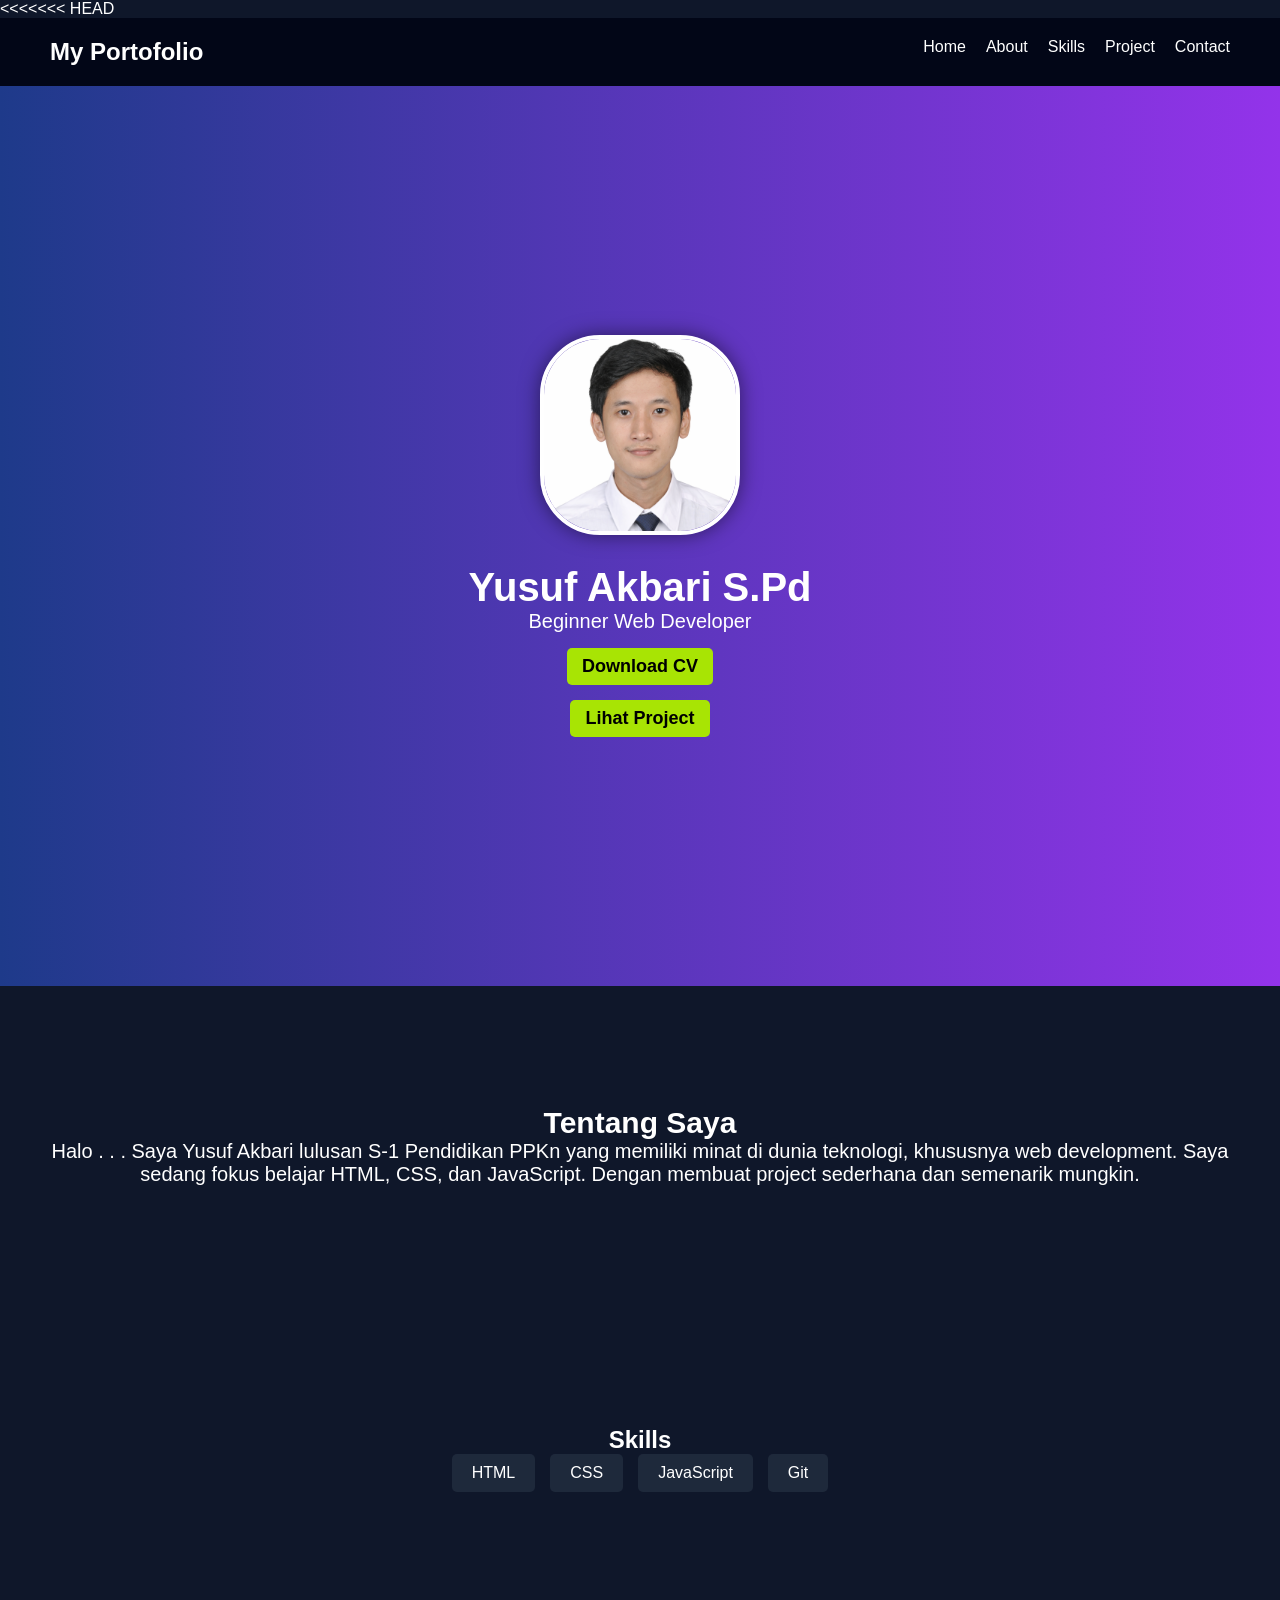
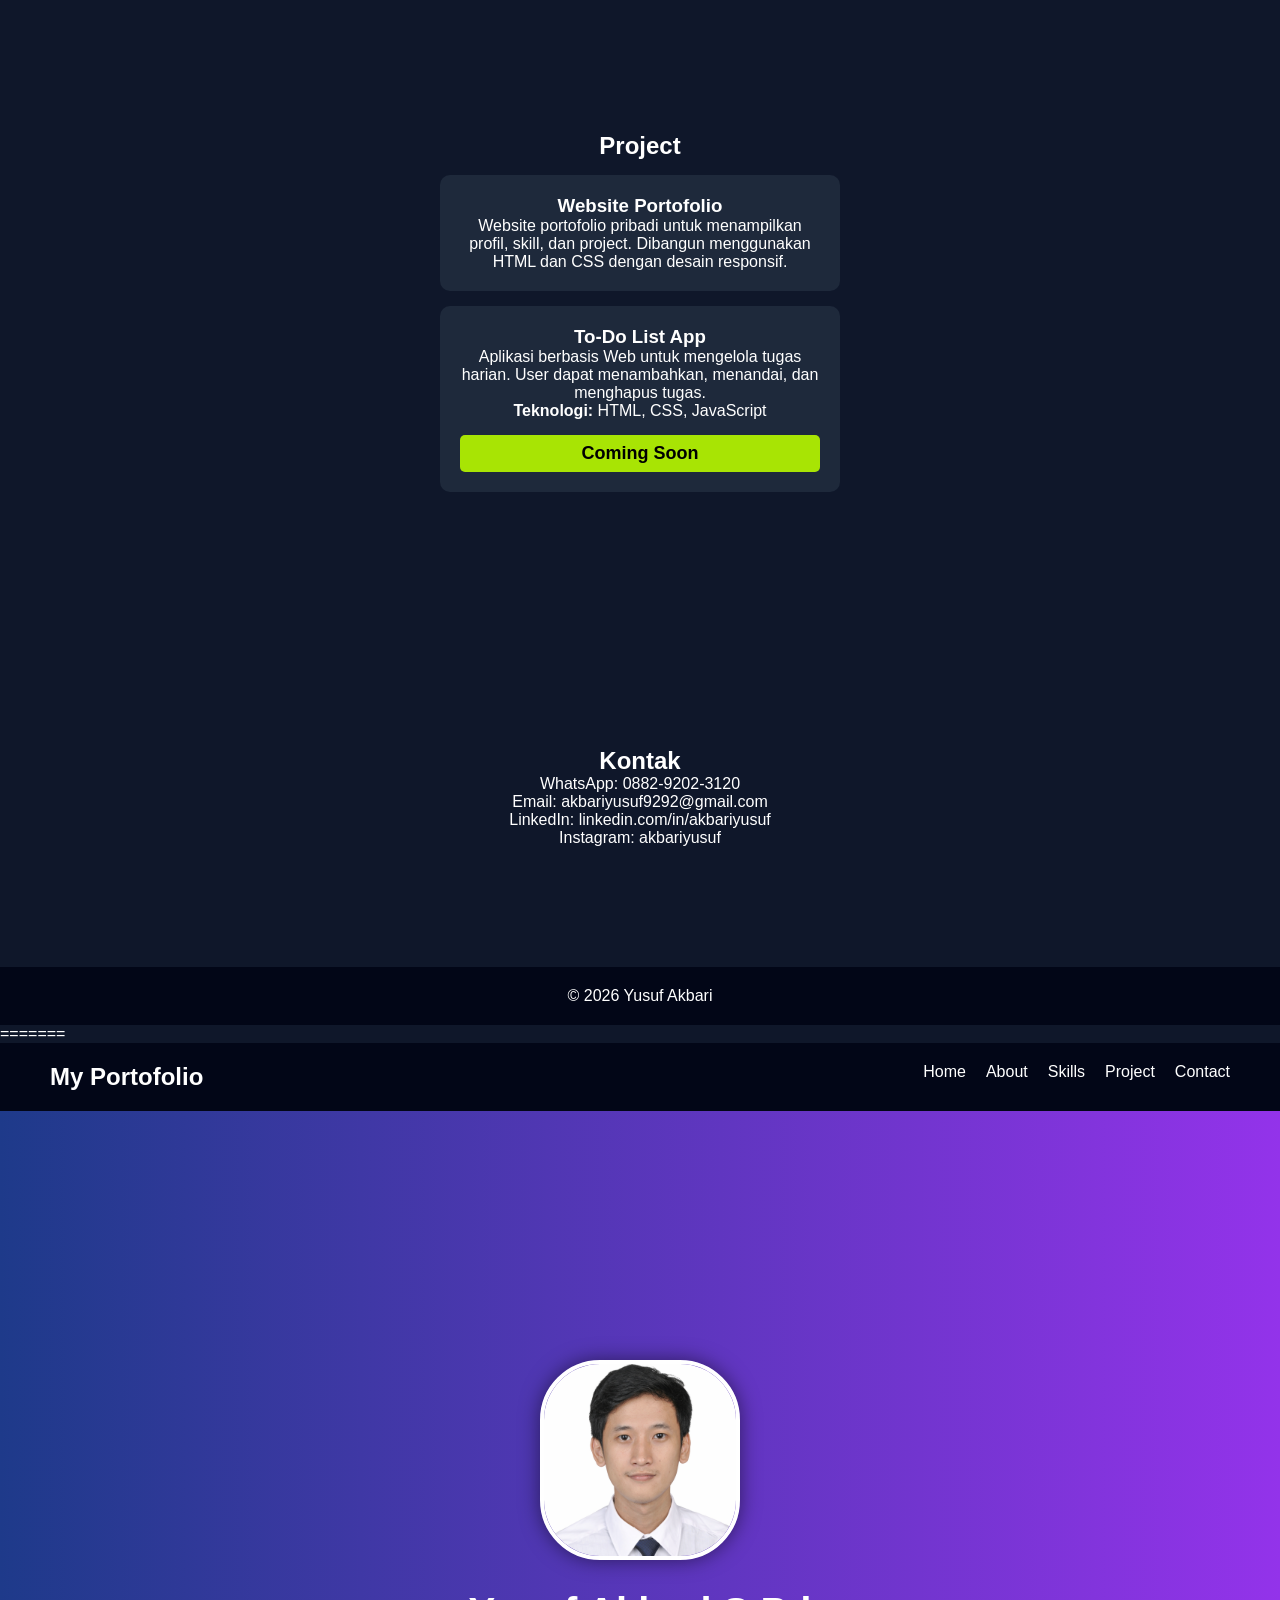
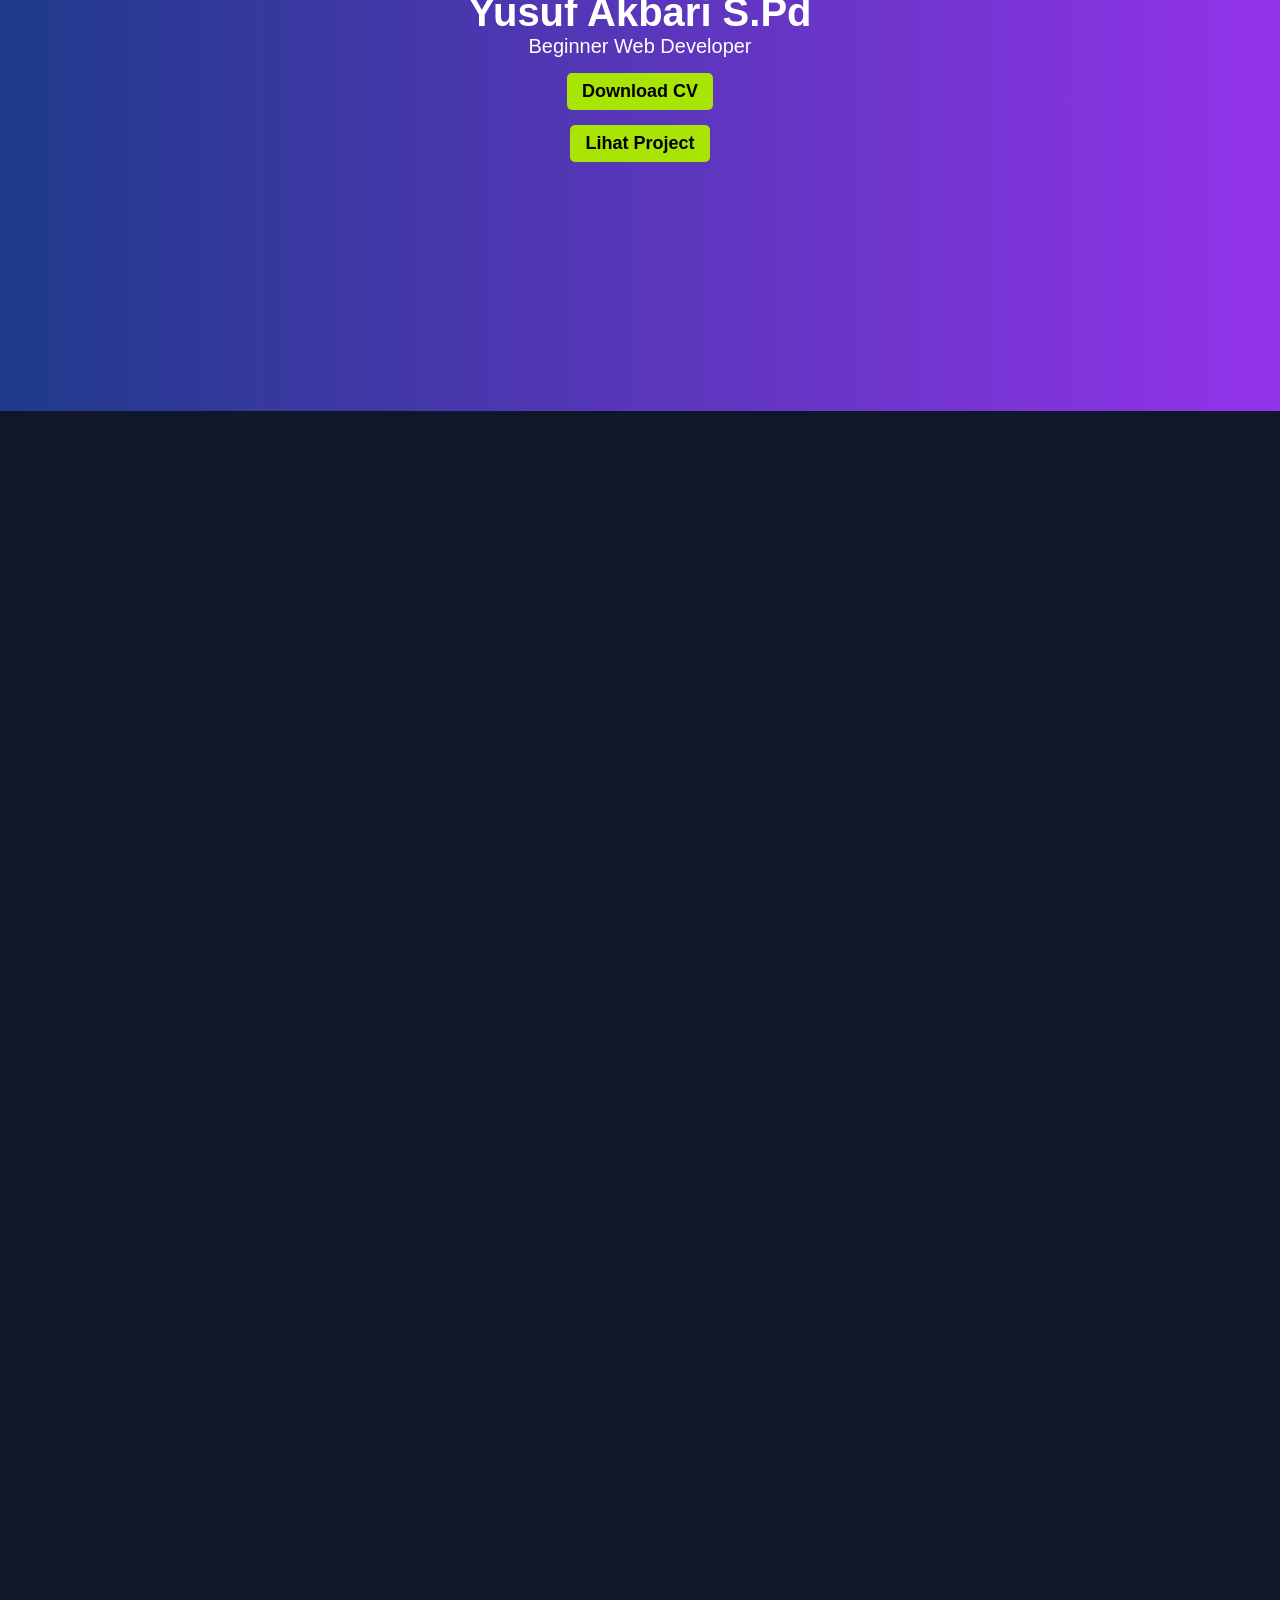
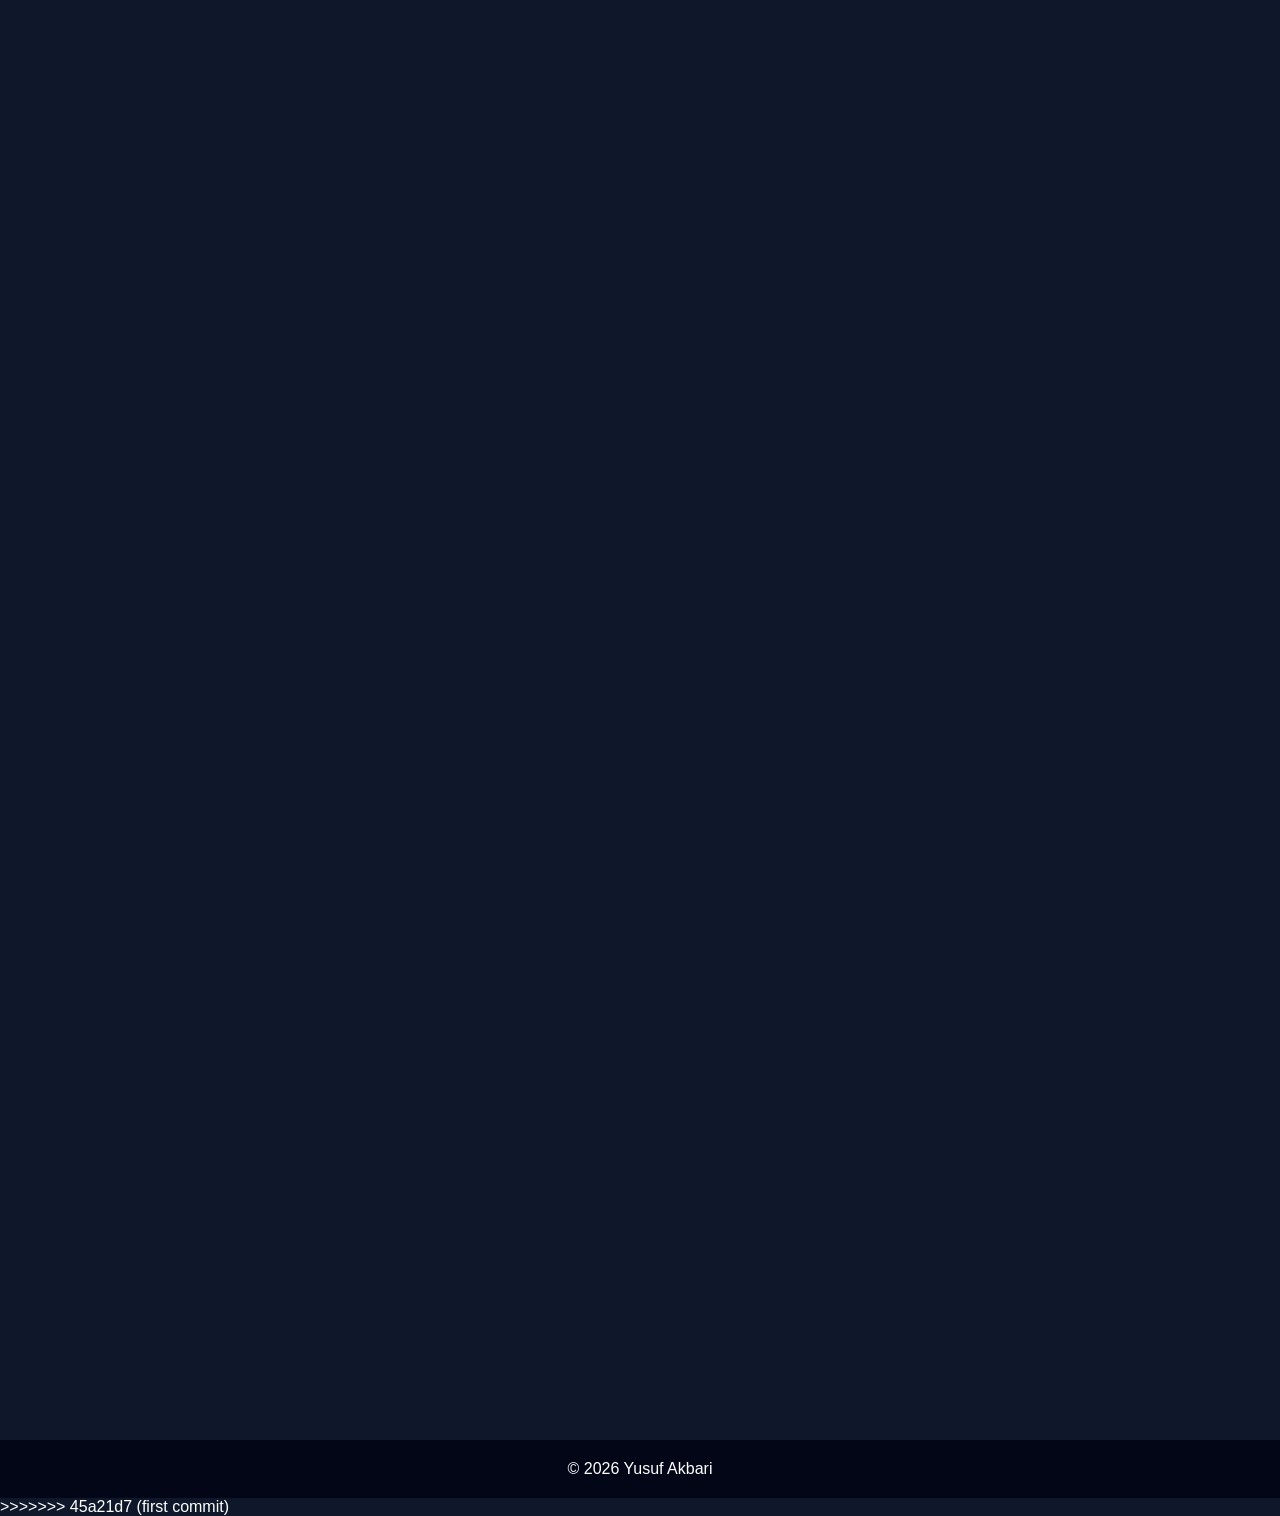
<file: index.html>
<<<<<<< HEAD
<!DOCTYPE html>
<html lang="id">
<head>
  <meta charset="UTF-8">
  <meta name="viewport" content="width=device-width, initial-scale=1.0">
  <title>Portofolio Yusuf Akbari</title>
  <link rel="stylesheet" href="style.css">
</head>
<body>

  <!-- NAVBAR -->
  <nav class="navbar">
    <h2 class="logo">My Portofolio</h2>
    <ul class="nav-links">
      <li><a href="#home">Home</a></li>
      <li><a href="#about">About</a></li>
      <li><a href="#skills">Skills</a></li>
      <li><a href="#projects">Project</a></li>
      <li><a href="#contact">Contact</a></li>
    </ul>
  </nav>

  <!-- HERO -->
  <section id="home" class="hero">
    <img src="fotosaya.png" alt="Foto Profil" class="profile">
    <h1>Yusuf Akbari S.Pd</h1>
    <p>Beginner Web Developer</p>
    <a href="CV_Yusuf_Akbari_Industri.pdf" class="btn" download>Download CV</a>
    <a href="#" class="btn">Lihat Project</a>
  </section>

  <!-- ABOUT -->
  <section id="about" class="about fade">
    <h2>Tentang Saya</h2>
    <p>
      Halo . . . Saya Yusuf Akbari lulusan S-1 Pendidikan PPKn yang memiliki minat di dunia teknologi,
      khususnya web development. Saya sedang fokus belajar HTML, CSS, dan JavaScript. 
      Dengan membuat project sederhana dan semenarik mungkin.
    </p>
  </section>

  <!-- SKILLS -->
  <section id="skills" class="skills fade">
    <h2>Skills</h2>
    <div class="skill-list">
      <div class="skill">HTML</div>
      <div class="skill">CSS</div>
      <div class="skill">JavaScript</div>
      <div class="skill">Git</div>
    </div>
  </section>

  <!-- PROJECT -->
  <section id="projects" class="projects fade">
    <h2>Project</h2>

    <div class="project-card">
      <h3>Website Portofolio</h3>
      <p>
        Website portofolio pribadi untuk menampilkan profil, skill, dan project. 
        Dibangun menggunakan HTML dan CSS dengan desain responsif.
      </p>
    </div>
    
    <div class="project-card">
      <h3>To-Do List App</h3>
      <p>
        Aplikasi berbasis Web untuk mengelola tugas harian.
        User dapat menambahkan, menandai, dan menghapus tugas.
      </p>
      <p><strong>Teknologi:</strong> HTML, CSS, JavaScript</p>
      <a href="#" class="btn">Coming Soon</a>
    </div>

  </section>

  <!-- CONTACT -->
  <section id="contact" class="contact fade">
    <h2>Kontak</h2>
    <p>WhatsApp: 0882-9202-3120</p>
    <p>Email: akbariyusuf9292@gmail.com</p>
    <p>LinkedIn: linkedin.com/in/akbariyusuf</p>
    <p>Instagram: akbariyusuf</p>
  </section>

  <!-- FOOTER -->
  <footer>
    <p>© 2026 Yusuf Akbari</p>
  </footer>

  <script src="script.js"></script>
  
  <!-- MODAL PROJECT -->
<div id="modal" class="modal">
    <div class="modal-content">
      <span class="close">&times;</span>
      <h2 id="modal-title"></h2>
      <p id="modal-desc"></p>
    </div>
  </div>
  
  <!-- BACK TO TOP -->
  <button id="topBtn">↑</button>
</body>
=======
<!DOCTYPE html> 
<html lang="id">
<head>
  <meta charset="UTF-8">
  <meta name="viewport" content="width=device-width, initial-scale=1.0">
  <title>Portofolio Yusuf Akbari</title>
  <link rel="stylesheet" href="style.css">
  <link rel="stylesheet" href="https://cdnjs.cloudflare.com/ajax/libs/font-awesome/6.5.0/css/all.min.css">
</head>
<body>

  <!-- NAVBAR -->
  <nav class="navbar">
    <h2 class="logo">My Portofolio</h2>
    <ul class="nav-links">
      <li><a href="#home">Home</a></li>
      <li><a href="#about">About</a></li>
      <li><a href="#skills">Skills</a></li>
      <li><a href="#projects">Project</a></li>
      <li><a href="#contact">Contact</a></li>
    </ul>
  </nav>

  <!-- HERO -->
  <section id="home" class="hero">
    <img src="fotosaya.png" alt="Foto Profil" class="profile">
    <h1>Yusuf Akbari S.Pd</h1>
    <p>Beginner Web Developer</p>
    <a href="CV_Yusuf_Akbari_Industri.pdf" class="btn" download>Download CV</a>
    <a href="#projects" class="btn">Lihat Project</a>
  </section>

  <!-- ABOUT -->
  <section id="about" class="about fade">
    <h2>Tentang Saya</h2>
    <p>
      Halo . . . Saya Yusuf Akbari lulusan S-1 Pendidikan PPKn yang memiliki minat di dunia teknologi,
      khususnya web development. Saya sedang fokus belajar HTML, CSS, dan JavaScript. 
      Dengan membuat project sederhana dan semenarik mungkin.
    </p>
  </section>

  <!-- SKILLS -->
  <section id="skills" class="skills fade">
    <h2>Skills</h2>
    <div class="skill-list">
      <div class="skill">
        <i class="fa-brands fa-html5"></i>
        <span>HTML</span>
      </div>
    
      <div class="skill">
        <i class="fa-brands fa-css3-alt"></i>
        <span>CSS</span>
      </div>
    
      <div class="skill">
        <i class="fa-brands fa-js"></i>
        <span>JavaScript</span>
      </div>
    
      <div class="skill">
        <i class="fa-brands fa-git-alt"></i>
        <span>Git</span>
      </div>
    </div>
  </section>
  
  <!-- PROJECT -->
  <section id="projects" class="projects fade">
    <h2>Project</h2>

    <div class="projects-container">

      <!-- Project 1 -->
      <div class="project-card">
        <img src="myporto.PNG" alt="project">
        <h3>Website Portofolio</h3>
        <p>Website portofolio pribadi...</p>
        <a href="https://portofolioakbariyusuf.netlify.app/" target="_blank" class="btn">
          🚀 Lihat Website
        </a>
      </div>

      <!-- Project 2 -->
      <div class="project-card">
        <img src="kuis interaktif.PNG" alt="project">
        <h3>Kuis Interaktif</h3>
        <p>Aplikasi Kuis Interaktif Sederhana</p>
        <a href="https://kuisinteraktifakbariyusuf.netlify.app/" target="_blank" class="btn">
          🚀 Lihat Website
        </a>
      </div>

      <!-- Project 3 -->
      <div class="project-card">
        <img src="CRUD Data Siswa.PNG" alt="project">
        <h3>CRUD Data Siswa</h3>
        <p>Aplikasi pengecekan data dan nilai siswa</p>
        <a href="https://datasiswasmanakbariyusuf.netlify.app/" target="_blank" class="btn">
          🚀 Lihat Website
        </a>
      </div>

      <!-- Project 4 -->
      <div class="project-card">
        <h3>To-Do List App</h3>
        <p>
          Aplikasi berbasis Web untuk mengelola tugas harian.
          User dapat menambahkan, menandai, dan menghapus tugas.
        </p>
        <p><strong>Teknologi:</strong> HTML, CSS, JavaScript</p>
        <a href="#" class="btn">Coming Soon</a>
      </div>

    </div>
  </section>

  <!-- CONTACT -->
  <section id="contact" class="contact fade">
    <h2>Kontak</h2>
    <p><i class="fa-brands fa-whatsapp"></i> 0882-9202-3120</p>
    <p><i class="fa-solid fa-envelope"></i> akbariyusuf9292@gmail.com</p>
    <p><i class="fa-brands fa-linkedin"></i> linkedin.com/in/akbariyusuf</p>
    <p><i class="fa-brands fa-instagram"></i> akbariyusuf</p>
  </section>

  <!-- FOOTER -->
  <footer>
    <p>© 2026 Yusuf Akbari</p>
  </footer>

  <script src="script.js"></script>

  <!-- MODAL -->
  <div id="modal" class="modal">
    <div class="modal-content">
      <span class="close">&times;</span>
      <h2 id="modal-title"></h2>
      <p id="modal-desc"></p>
    </div>
  </div>

  <!-- BACK TO TOP -->
  <button id="topBtn">↑</button>

</body>
>>>>>>> 45a21d7 (first commit)
</html>
</file>
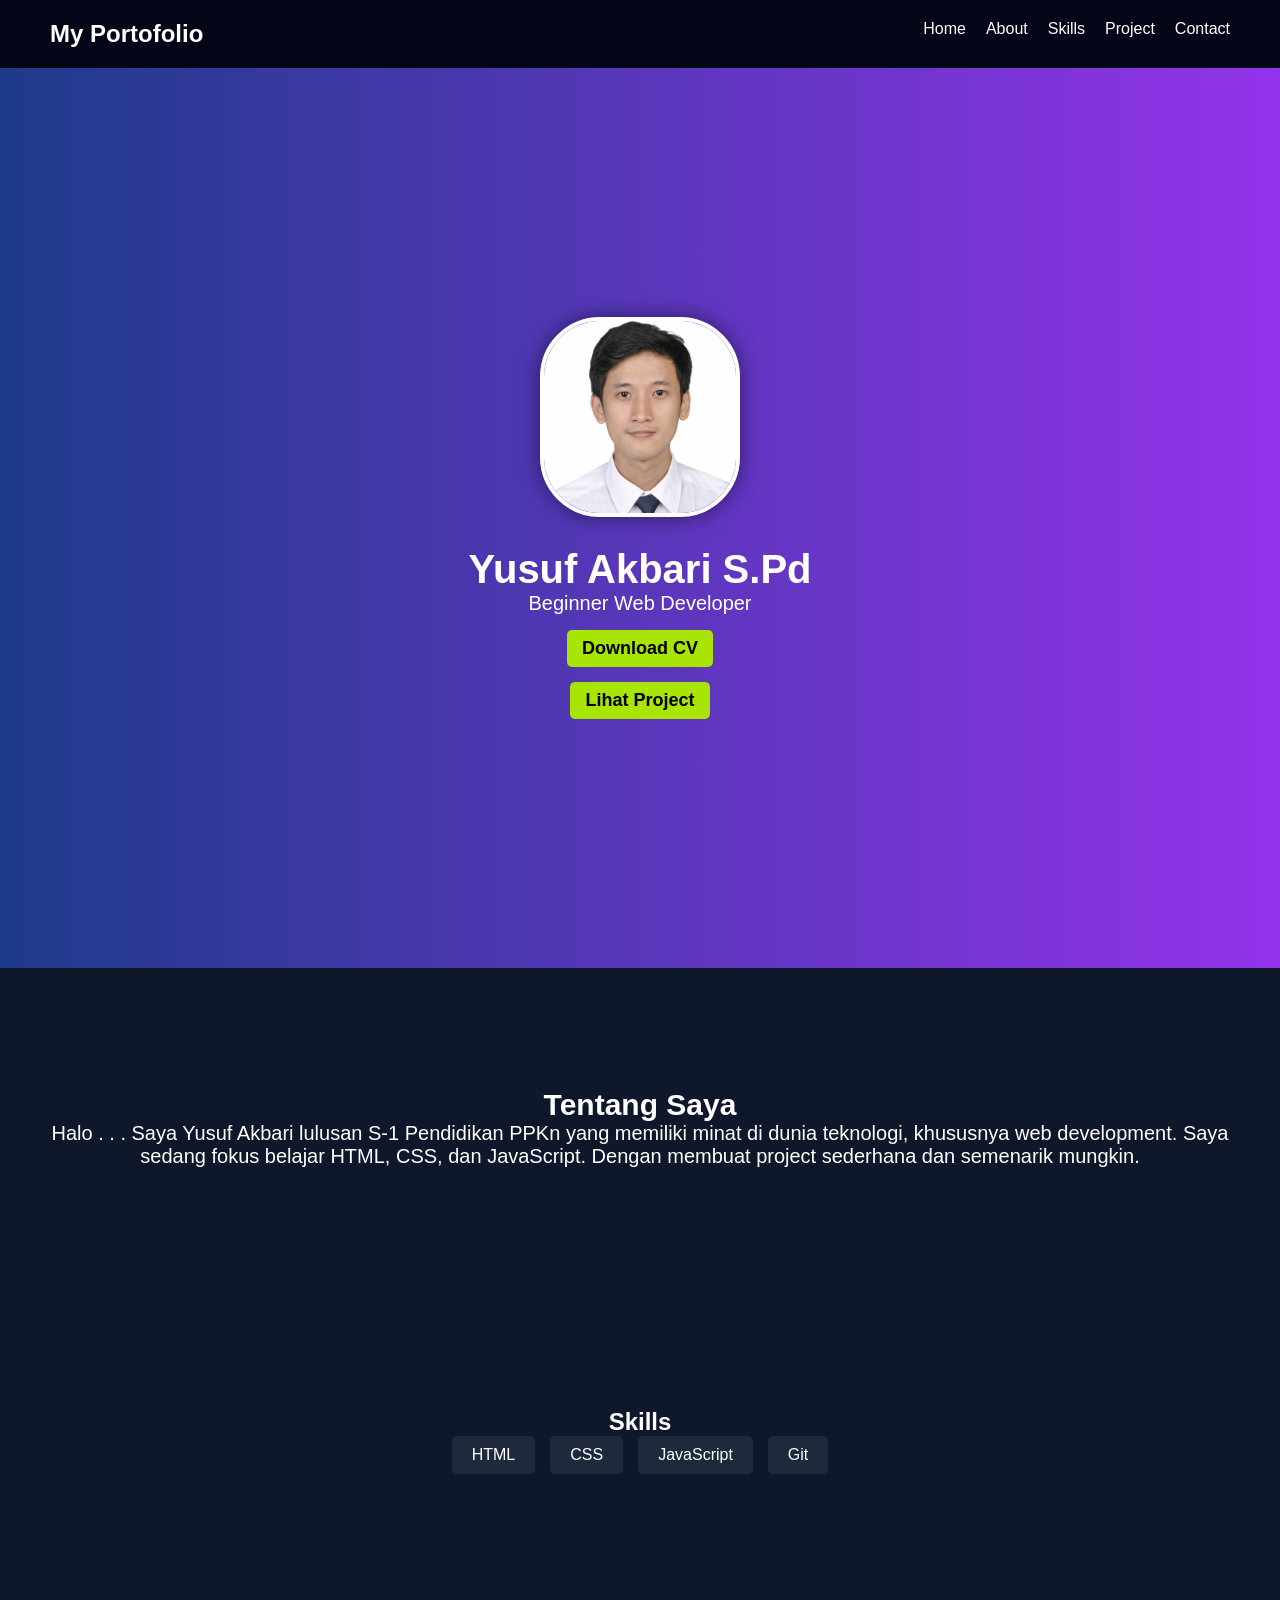
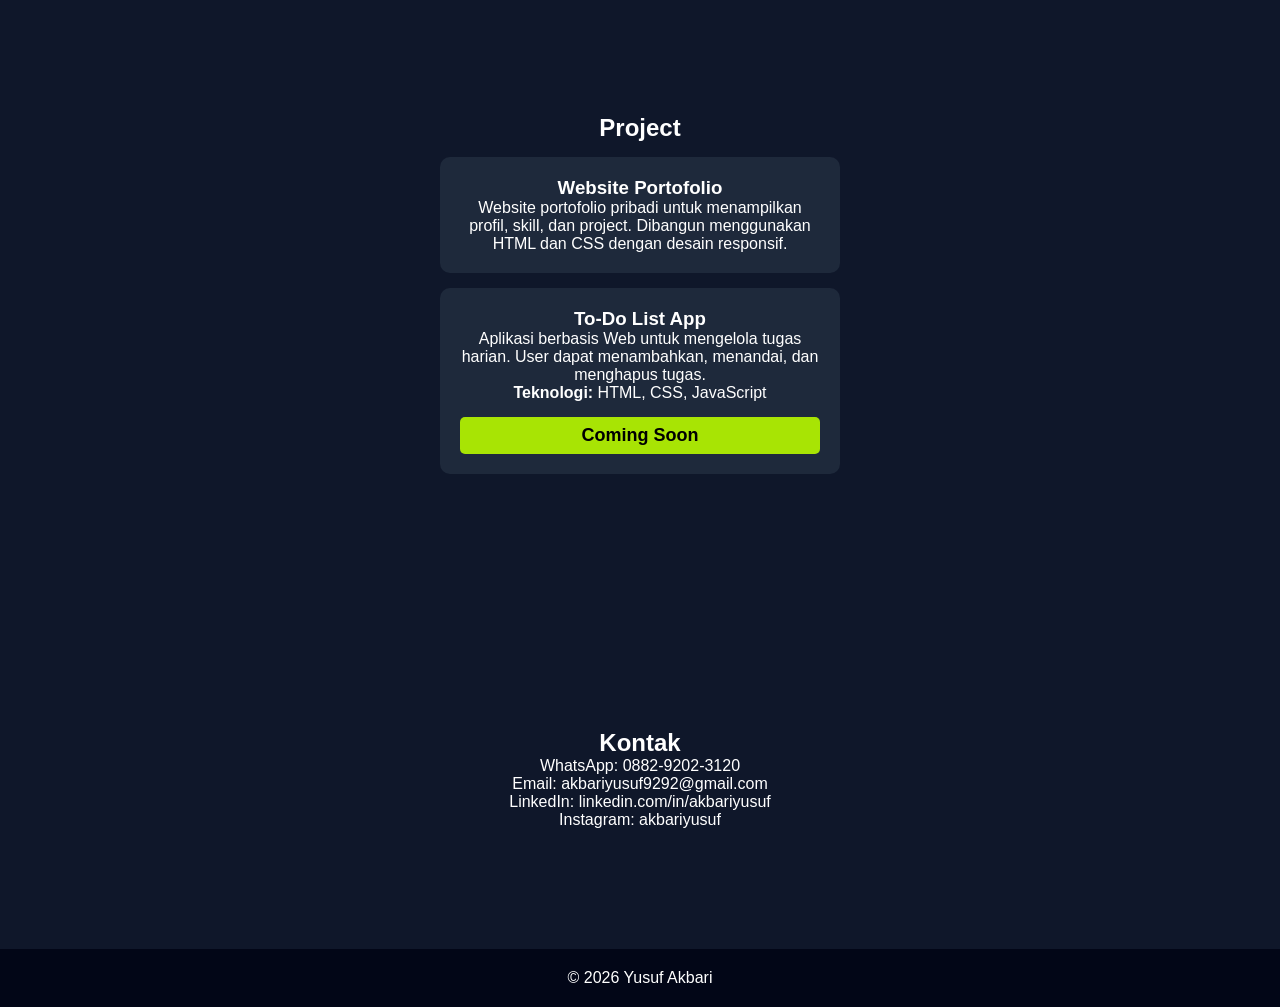
<file: Portofolioo/index.html>
<!DOCTYPE html>
<html lang="id">
<head>
  <meta charset="UTF-8">
  <meta name="viewport" content="width=device-width, initial-scale=1.0">
  <title>Portofolio Yusuf Akbari</title>
  <link rel="stylesheet" href="style.css">
</head>
<body>

  <!-- NAVBAR -->
  <nav class="navbar">
    <h2 class="logo">My Portofolio</h2>
    <ul class="nav-links">
      <li><a href="#home">Home</a></li>
      <li><a href="#about">About</a></li>
      <li><a href="#skills">Skills</a></li>
      <li><a href="#projects">Project</a></li>
      <li><a href="#contact">Contact</a></li>
    </ul>
  </nav>

  <!-- HERO -->
  <section id="home" class="hero">
    <img src="fotosaya.png" alt="Foto Profil" class="profile">
    <h1>Yusuf Akbari S.Pd</h1>
    <p>Beginner Web Developer</p>
    <a href="CV_Yusuf_Akbari_Industri.pdf" class="btn" download>Download CV</a>
    <a href="#" class="btn">Lihat Project</a>
  </section>

  <!-- ABOUT -->
  <section id="about" class="about fade">
    <h2>Tentang Saya</h2>
    <p>
      Halo . . . Saya Yusuf Akbari lulusan S-1 Pendidikan PPKn yang memiliki minat di dunia teknologi,
      khususnya web development. Saya sedang fokus belajar HTML, CSS, dan JavaScript. 
      Dengan membuat project sederhana dan semenarik mungkin.
    </p>
  </section>

  <!-- SKILLS -->
  <section id="skills" class="skills fade">
    <h2>Skills</h2>
    <div class="skill-list">
      <div class="skill">HTML</div>
      <div class="skill">CSS</div>
      <div class="skill">JavaScript</div>
      <div class="skill">Git</div>
    </div>
  </section>

  <!-- PROJECT -->
  <section id="projects" class="projects fade">
    <h2>Project</h2>

    <div class="project-card">
      <h3>Website Portofolio</h3>
      <p>
        Website portofolio pribadi untuk menampilkan profil, skill, dan project. 
        Dibangun menggunakan HTML dan CSS dengan desain responsif.
      </p>
    </div>
    
    <div class="project-card">
      <h3>To-Do List App</h3>
      <p>
        Aplikasi berbasis Web untuk mengelola tugas harian.
        User dapat menambahkan, menandai, dan menghapus tugas.
      </p>
      <p><strong>Teknologi:</strong> HTML, CSS, JavaScript</p>
      <a href="#" class="btn">Coming Soon</a>
    </div>

  </section>

  <!-- CONTACT -->
  <section id="contact" class="contact fade">
    <h2>Kontak</h2>
    <p>WhatsApp: 0882-9202-3120</p>
    <p>Email: akbariyusuf9292@gmail.com</p>
    <p>LinkedIn: linkedin.com/in/akbariyusuf</p>
    <p>Instagram: akbariyusuf</p>
  </section>

  <!-- FOOTER -->
  <footer>
    <p>© 2026 Yusuf Akbari</p>
  </footer>

  <script src="script.js"></script>
  
  <!-- MODAL PROJECT -->
<div id="modal" class="modal">
    <div class="modal-content">
      <span class="close">&times;</span>
      <h2 id="modal-title"></h2>
      <p id="modal-desc"></p>
    </div>
  </div>
  
  <!-- BACK TO TOP -->
  <button id="topBtn">↑</button>
</body>
</html>
</file>
<file: style.css>
* {
    margin: 0;
    padding: 0;
    box-sizing: border-box;
    font-family: sans-serif;
  }
  
  html {
    scroll-behavior: smooth;
  }
  
  body {
    background: #0f172a;
    color: white;
  }
  
  /* NAVBAR */
  .navbar {
    display: flex;
    justify-content: space-between;
    padding: 20px 50px;
    background: #020617;
    position: sticky;
    top: 0;
    z-index: 1000;
  }
  
  .nav-links {
    display: flex;
    gap: 20px;
    list-style: none;
  }
  
  .nav-links a {
    color: white;
    text-decoration: none;
    position: relative;
  }
  
  .nav-links a::after {
    content: "";
    position: absolute;
    width: 0%;
    height: 2px;
    background: #38bdf8;
    left: 0;
    bottom: -5px;
    transition: 0.3s;
  }
  
  .nav-links a:hover::after {
    width: 100%;
  }
  
  /* HERO */
  .hero {
    height: 100vh;
    display: flex;
    flex-direction: column;
    justify-content: center;
    align-items: center;
    background: linear-gradient(to right, #1e3a8a, #9333ea);
    text-align: center;
  }
  .profile {
    width: 200px;
    height: 200px;
    object-fit: cover;
    border-radius: 50%;
    margin-bottom: 30px;
    border: 4px solid white;
    box-shadow: 0 0 20px rgba(0,0,0,0.5);
  }
  .profile {
    width: 200px;
    height: 200px;
    object-fit: cover;
    object-position: 50% 25%;
    border-radius: 30%;
  }
  .hero h1 {
    font-size: 40px;
  }
  .hero p {
    font-size: 20px;
  }
  /* ABOUT */
  .about h2 {
    font-size: 30px;
  }
  .about p {
    font-size: 20px;
  }
  /* BUTTON */
  .btn {
    margin-top: 15px;
    padding: 15px 30px;
    background: white;
    color: black;
    text-decoration: none;
    border-radius: 8px;
    font-size: 18px;
    font-weight: bold;
    transition: 0.3s;
  }
  
  .btn:hover {
    transform: scale(1.05);
    background: #e2e8f0;
  }
  
  /* SECTION */
  section {
    padding: 120px 20px;
    text-align: center;
    scroll-margin-top: 80px;
  }
  
  /* SKILLS */
  .skill-list {
    display: flex;
    justify-content: center;
    gap: 15px;
    flex-wrap: wrap;
  }
  
  .skill {
    background: #1e293b;
    padding: 10px 20px;
    border-radius: 5px;
  }
  
  /* PROJECT */
  .project-card {
    background: #1e293b;
    margin: 15px auto;
    padding: 20px;
    max-width: 400px;
    border-radius: 10px;
  }
  .project-card {
    cursor: pointer;
    transition: 0.3s;
  }
  
  .project-card:hover {
    transform: scale(1.05);
  }

  .project-card {
    display: flex;
    flex-direction: column;
    justify-content: space-between;
  }

  .btn {
    background: #a8e404;
    color: rgb(0, 0, 0);
    padding: 8px 15px;
    text-decoration: none;
    border-radius: 5px;
  }
  
  .btn:hover {
    background: #a8e404;
  }
  
  /* FOOTER */
  footer {
    text-align: center;
    padding: 20px;
    background: #020617;
  }
  
  /* ANIMASI */
  .fade {
    opacity: 0;
    transform: translateY(30px);
    transition: 0.6s;
  }
  
  .fade.show {
    opacity: 1;
    transform: translateY(0);
  }
  
  /* RESPONSIVE */
  @media (max-width: 768px) {
    .navbar {
      flex-direction: column;
      align-items: center;
    }
  
    .nav-links {
      flex-direction: column;
      gap: 10px;
    }
  }

   /* NAVBAR SCROLL EFFECT */
.navbar.scrolled {
  background: rgba(2, 6, 23, 0.9);
  backdrop-filter: blur(10px);
}

/* BACK TO TOP */
#topBtn {
  position: fixed;
  bottom: 30px;
  right: 30px;
  padding: 10px 15px;
  font-size: 20px;
  border: none;
  border-radius: 50%;
  background: #38bdf8;
  color: white;
  cursor: pointer;
  display: none;
}

/* MODAL */
.modal {
  display: none;
  position: fixed;
  z-index: 2000;
  left: 0;
  top: 0;
  width: 100%;
  height: 100%;
  background: rgba(0,0,0,0.7);
}

.modal-content {
  background: #1e293b;
  margin: 15% auto;
  padding: 20px;
  width: 80%;
  max-width: 500px;
  border-radius: 10px;
  text-align: center;
}

.close {
  float: right;
  font-size: 24px;
  cursor: pointer;
}

 /* NAVBAR SCROLL EFFECT */
 .navbar.scrolled {
    background: rgba(2, 6, 23, 0.9);
    backdrop-filter: blur(10px);
  }
  
  /* BACK TO TOP */
  #topBtn {
    position: fixed;
    bottom: 30px;
    right: 30px;
    padding: 10px 15px;
    font-size: 20px;
    border: none;
    border-radius: 50%;
    background: #38bdf8;
    color: white;
    cursor: pointer;
    display: none;
  }
  
  /* MODAL */
  .modal {
    display: none;
    position: fixed;
    z-index: 2000;
    left: 0;
    top: 0;
    width: 100%;
    height: 100%;
    background: rgba(0,0,0,0.7);
  }
  
  .modal-content {
    background: #1e293b;
    margin: 15% auto;
    padding: 20px;
    width: 80%;
    max-width: 500px;
    border-radius: 10px;
    text-align: center;
  }
  
  .close {
    float: right;
    font-size: 24px;
    cursor: pointer;
  }
</file>
<file: Portofolioo/style.css>
* {
    margin: 0;
    padding: 0;
    box-sizing: border-box;
    font-family: sans-serif;
  }
  
  html {
    scroll-behavior: smooth;
  }
  
  body {
    background: #0f172a;
    color: white;
  }
  
  /* NAVBAR */
  .navbar {
    display: flex;
    justify-content: space-between;
    padding: 20px 50px;
    background: #020617;
    position: sticky;
    top: 0;
    z-index: 1000;
  }
  
  .nav-links {
    display: flex;
    gap: 20px;
    list-style: none;
  }
  
  .nav-links a {
    color: white;
    text-decoration: none;
    position: relative;
  }
  
  .nav-links a::after {
    content: "";
    position: absolute;
    width: 0%;
    height: 2px;
    background: #38bdf8;
    left: 0;
    bottom: -5px;
    transition: 0.3s;
  }
  
  .nav-links a:hover::after {
    width: 100%;
  }
  
  /* HERO */
  .hero {
    height: 100vh;
    display: flex;
    flex-direction: column;
    justify-content: center;
    align-items: center;
    background: linear-gradient(to right, #1e3a8a, #9333ea);
    text-align: center;
  }
  .profile {
    width: 200px;
    height: 200px;
    object-fit: cover;
    border-radius: 50%;
    margin-bottom: 30px;
    border: 4px solid white;
    box-shadow: 0 0 20px rgba(0,0,0,0.5);
  }
  .profile {
    width: 200px;
    height: 200px;
    object-fit: cover;
    object-position: 50% 25%;
    border-radius: 30%;
  }
  .hero h1 {
    font-size: 40px;
  }
  .hero p {
    font-size: 20px;
  }
  /* ABOUT */
  .about h2 {
    font-size: 30px;
  }
  .about p {
    font-size: 20px;
  }
  /* BUTTON */
  .btn {
    margin-top: 15px;
    padding: 15px 30px;
    background: white;
    color: black;
    text-decoration: none;
    border-radius: 8px;
    font-size: 18px;
    font-weight: bold;
    transition: 0.3s;
  }
  
  .btn:hover {
    transform: scale(1.05);
    background: #e2e8f0;
  }
  
  /* SECTION */
  section {
    padding: 120px 20px;
    text-align: center;
    scroll-margin-top: 80px;
  }
  
  /* SKILLS */
  .skill-list {
    display: flex;
    justify-content: center;
    gap: 15px;
    flex-wrap: wrap;
  }
  
  .skill {
    background: #1e293b;
    padding: 10px 20px;
    border-radius: 5px;
  }
  
  /* PROJECT */
  .project-card {
    background: #1e293b;
    margin: 15px auto;
    padding: 20px;
    max-width: 400px;
    border-radius: 10px;
  }
  .project-card {
    cursor: pointer;
    transition: 0.3s;
  }
  
  .project-card:hover {
    transform: scale(1.05);
  }

  .project-card {
    display: flex;
    flex-direction: column;
    justify-content: space-between;
  }

  .btn {
    background: #a8e404;
    color: rgb(0, 0, 0);
    padding: 8px 15px;
    text-decoration: none;
    border-radius: 5px;
  }
  
  .btn:hover {
    background: #a8e404;
  }
  
  /* FOOTER */
  footer {
    text-align: center;
    padding: 20px;
    background: #020617;
  }
  
  /* ANIMASI */
  .fade {
    opacity: 0;
    transform: translateY(30px);
    transition: 0.6s;
  }
  
  .fade.show {
    opacity: 1;
    transform: translateY(0);
  }
  
  /* RESPONSIVE */
  @media (max-width: 768px) {
    .navbar {
      flex-direction: column;
      align-items: center;
    }
  
    .nav-links {
      flex-direction: column;
      gap: 10px;
    }
  }

   /* NAVBAR SCROLL EFFECT */
.navbar.scrolled {
  background: rgba(2, 6, 23, 0.9);
  backdrop-filter: blur(10px);
}

/* BACK TO TOP */
#topBtn {
  position: fixed;
  bottom: 30px;
  right: 30px;
  padding: 10px 15px;
  font-size: 20px;
  border: none;
  border-radius: 50%;
  background: #38bdf8;
  color: white;
  cursor: pointer;
  display: none;
}

/* MODAL */
.modal {
  display: none;
  position: fixed;
  z-index: 2000;
  left: 0;
  top: 0;
  width: 100%;
  height: 100%;
  background: rgba(0,0,0,0.7);
}

.modal-content {
  background: #1e293b;
  margin: 15% auto;
  padding: 20px;
  width: 80%;
  max-width: 500px;
  border-radius: 10px;
  text-align: center;
}

.close {
  float: right;
  font-size: 24px;
  cursor: pointer;
}

 /* NAVBAR SCROLL EFFECT */
 .navbar.scrolled {
    background: rgba(2, 6, 23, 0.9);
    backdrop-filter: blur(10px);
  }
  
  /* BACK TO TOP */
  #topBtn {
    position: fixed;
    bottom: 30px;
    right: 30px;
    padding: 10px 15px;
    font-size: 20px;
    border: none;
    border-radius: 50%;
    background: #38bdf8;
    color: white;
    cursor: pointer;
    display: none;
  }
  
  /* MODAL */
  .modal {
    display: none;
    position: fixed;
    z-index: 2000;
    left: 0;
    top: 0;
    width: 100%;
    height: 100%;
    background: rgba(0,0,0,0.7);
  }
  
  .modal-content {
    background: #1e293b;
    margin: 15% auto;
    padding: 20px;
    width: 80%;
    max-width: 500px;
    border-radius: 10px;
    text-align: center;
  }
  
  .close {
    float: right;
    font-size: 24px;
    cursor: pointer;
  }
</file>
